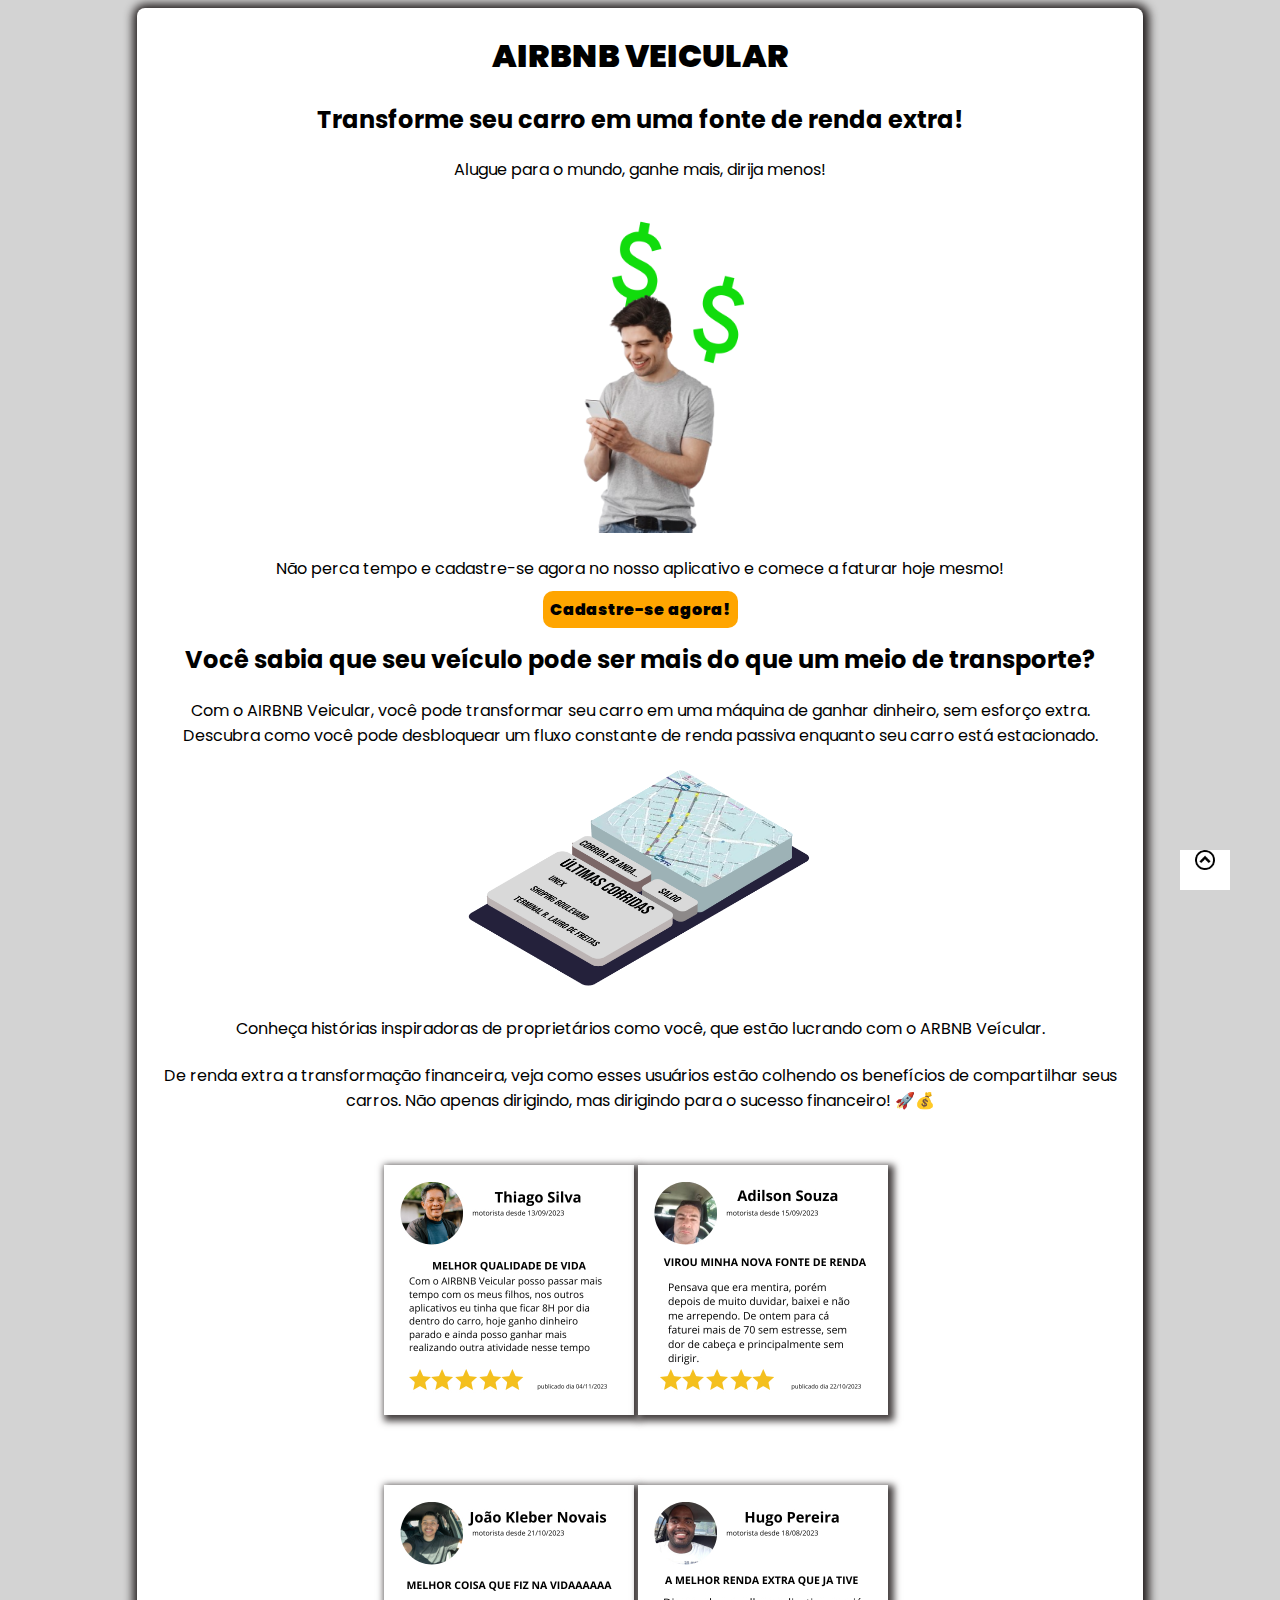
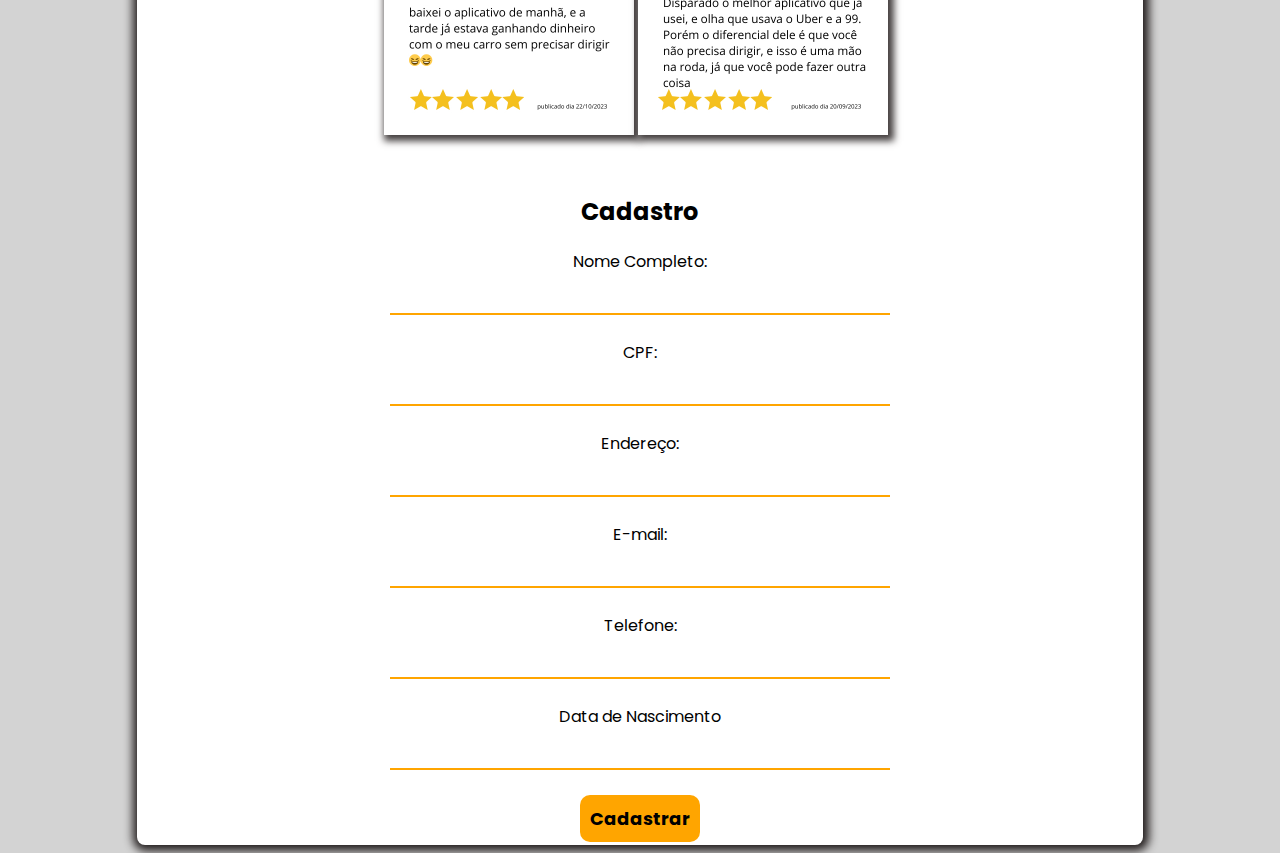
<file: AIRBNB Veicular/index.html>
<!DOCTYPE html>
<html lang="pt-br">
        

    <head>
        <meta charset="UTF-8">    
        <meta name="viewport" content="width=device-width, initial-scale=1.0">
        <meta http-equiv="X-UA-Compatible" content="IE=Edge" />

        <link rel="shortcut icon" href="./images/icon-logo.ico" type="image/x-icon">
        
        <title>AIRBNB Veicular</title>   

        <link rel="stylesheet" href="style.css">
        <script src="script.js"> </script>
    </head>
    <body> 
        <div id="fundo">
            <h1>AIRBNB VEICULAR</h1> 
            <h2> Transforme seu carro em uma fonte de renda extra!</h2>

            <p id="text1">Alugue para o mundo, ganhe mais, dirija menos! </p>
            <div>
                <img id="img1" alt=img1 src="./images/img1.png">
            
            </div>


            <p>Não perca tempo e cadastre-se agora no nosso aplicativo e comece a faturar hoje mesmo!</p>

            <a href="#cadastros" id="btn1"> Cadastre-se agora! </a>
        
            <h2>Você sabia que seu veículo pode ser mais do que um meio de transporte?</h2>
        
            <h4>Com o AIRBNB Veicular, você pode transformar seu carro em uma máquina de ganhar dinheiro, sem esforço extra. 
                <br>Descubra como você pode desbloquear um fluxo constante de renda passiva enquanto seu carro está estacionado.</h4>
            <div>
                <img id="img2" alt=img2 src="./images/ultimascorridas.png">
            
            </div>
        
            <h4>Conheça histórias inspiradoras de proprietários como você, que estão lucrando com o ARBNB Veícular.</h4>
        
            <h4>De renda extra a transformação financeira, veja como esses usuários estão colhendo os benefícios de compartilhar seus carros. Não apenas dirigindo, mas dirigindo para o sucesso financeiro! 🚀💰 </h4>

            <div id="xp1">
                <div id="experiencia1">
                    <img id="feedback1" class="feedback" alt="feedback1" src="./images/feedback1.jpg">
                    <img id="feedback2" class="feedback" alt="feedback1" src="./images/feedback2.jpg">
                </div>

            </div>

            <div id="xp2">
                <div id="experiencia2">
                    <img id="feedback3" class="feedback" alt="feedback1" src="./images/feedback3.jpg">
                    
                    <img id="feedback4" class="feedback" alt="feedback1" src="./images/feedback4.jpg">
                </div>

            </div>
        
            <section id="cadastros"> 
                <h2> Cadastro</h2>

                <div id="cadastro">

                    <div class="input-field">
                    <label for="text"> Nome Completo:</label> 
                    <input type="text" id="info">
                </div>
                    <div class="input-field">
                        <label for="text">CPF:</label> 
                        <input type="number" id="info1">
                    </div>
                    <div class="input-field">
                        <label for="text">Endereço:</label> 
                        <input type="text" id="info2">
                    </div>
                    <div class="input-field">
                        <label for="text">E-mail:</label> 
                        <input type="text" id="info3">
                    </div>

                    <div class="input-field">
                        <label for="text"> Telefone: </label> 
                        <input type="text" id="info4">
                    </div>

                    <div class="input-field">
                        <label for="text">Data de Nascimento</label> 
                        <input type="text" id="info5">
                    </div>

                    <button onclick="apagartexto()" id="cadastrar" > 
                        Cadastrar

                    </button>
    
                </div>
            </section>

            <a href="#fundo">
            
                <div class="topo">
                    <img id="seta" alt="seta" src="./images/circle-up.png">
                </div>
            </a>
        </div>

       
    </body>        


    <footer> 
    </footer>
    </html>
</file>
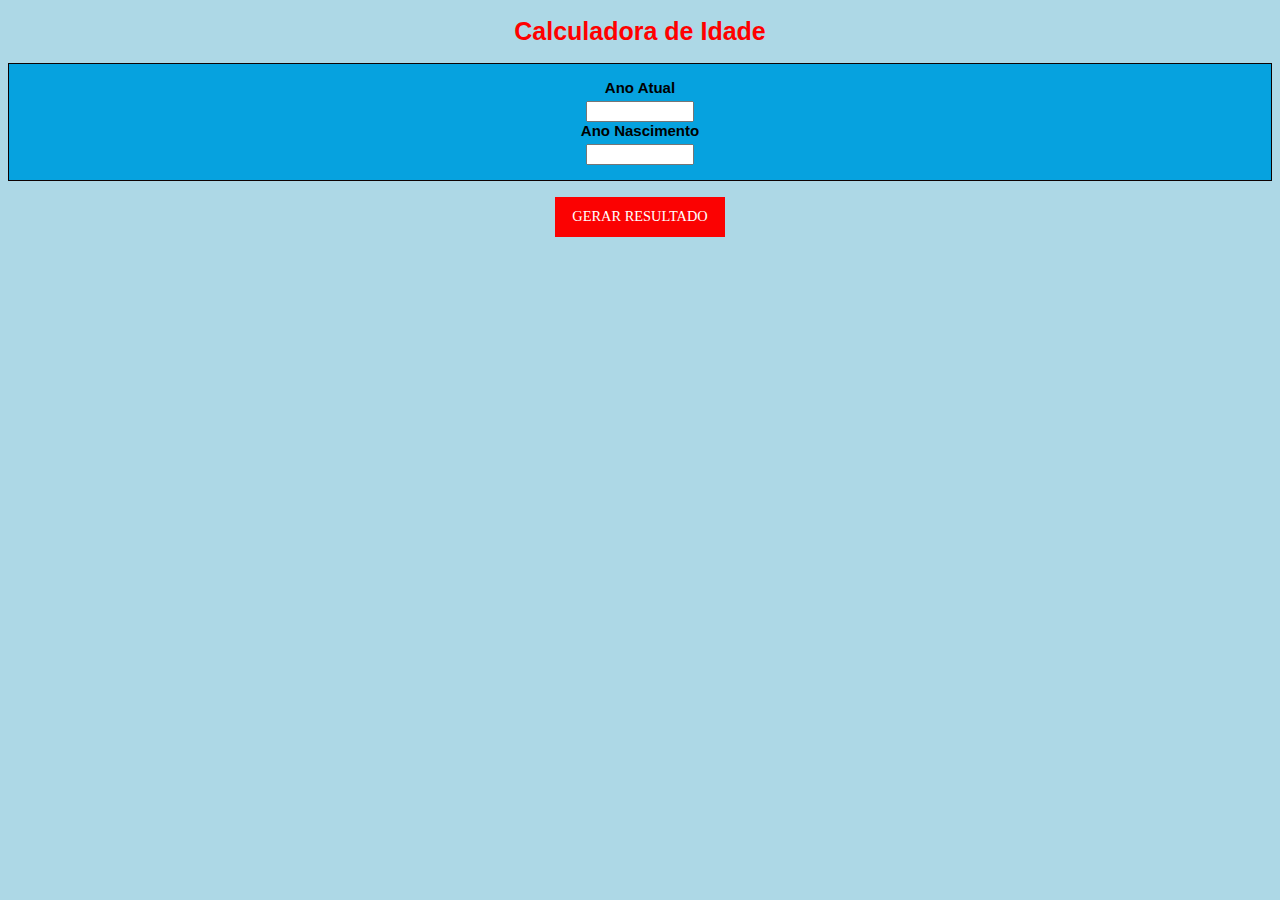
<file: main.html>
<!DOCTYPE html>
<html lang="pt-br">
<head>
    <meta charset="UTF-8">
    <meta http-equiv="X-UA-Compatible" content="IE=edge">
    <meta name="viewport" content="width=device-width, initial-scale=1.0">
    <title> Calculadora de Idade</title>

    <link rel="stylesheet" type="text/css" href="estilo.css">

    <script src="script.js"></script>

</head>

<body>
    <!--Meu Cabeçalho-->

    <header>
        <h1>Calculadora de Idade</h1>
    </header>

    <!--minha div-->

    <h2><div>
        
        Ano Atual<br>
        <input type="number" name="campo1" id="campo1"><br>

        Ano Nascimento<br>
        <input type="number" name="campo2" id="campo2"><br>
    </div></H2>
    <p class="box-btn">  
        <a href="#" class="btn elastico" id="imprimir" onclick="imprimir()"> Gerar resultado</a>
    
    </p>
    
    <!--div oculta-->

    <h2><div class="container">
        <h2>Resultado</h2>
        <p> Você tem <span id="idade"></span> anos.<p>

    </div></h2>
    
    </h1>
    

        <!--meu rodapé-->
    <footer>
    </footer>


</body>
</file>
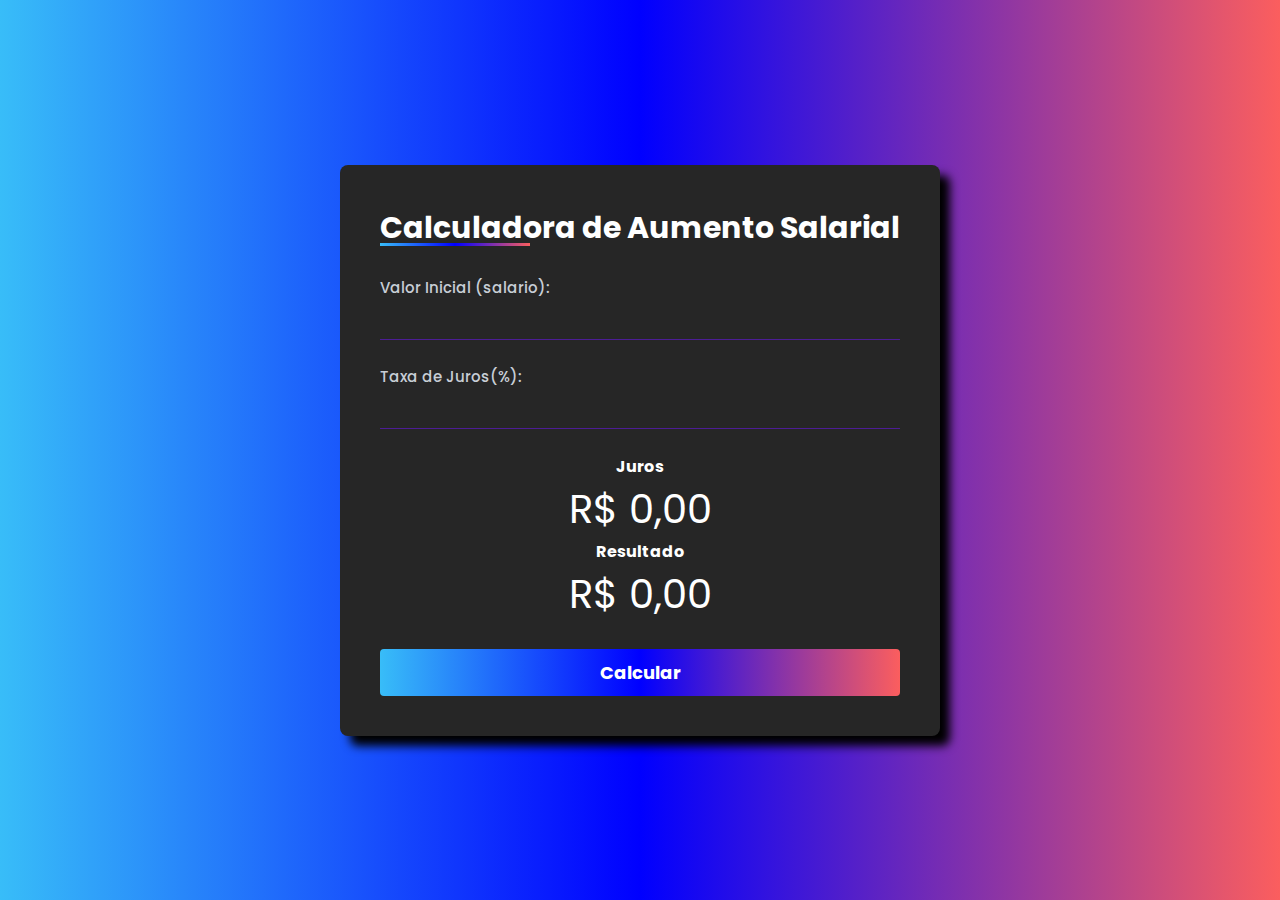
<file: Aumento Salarial/salario.html>
<!DOCTYPE html>
<html lang="en">
    <head>
        <meta charset="UTF-8">
        <meta http-equiv="X-UA-Compatible" content="IE=edge">
        <meta name="viewport" content="width=device-width, initial-scale=1.0">
        <title>Calcular Aumento Salarial</title>
      
        <link rel="stylesheet" type="text/css" href="estilo.css">      

    </head>

    <body>
        <main id="container">
            <div id="calculator">
            
                <h2>Calculadora de Aumento Salarial</h2>
            
                <div id="input_box">
                    <div class="input-field">
                        <label for="value"> Valor Inicial (salario):</label>
                        <input type="number" id="value">
                    </div>
                    <div class="input-field">
                        <label for="fee"> Taxa de Juros(%):</label> 
                        <input type="number" id="fee">
                    </div>
                                    
                </div>
            
                <div id="result">
                    
                    <h4>Juros</h4>
                    <span id="juros">
                        R$ 0,00
                    </span>

                    <h4>Resultado</h4>
                    <span id="total">
                        R$ 0,00
                    </span>
                </div>
            
                <button id="calculate">
                    Calcular
                </button>

            </div>
            
            
        </main>

        <script type="text/javascript" src="script.js"></script>

    </body>
 
  



</html>
</file>
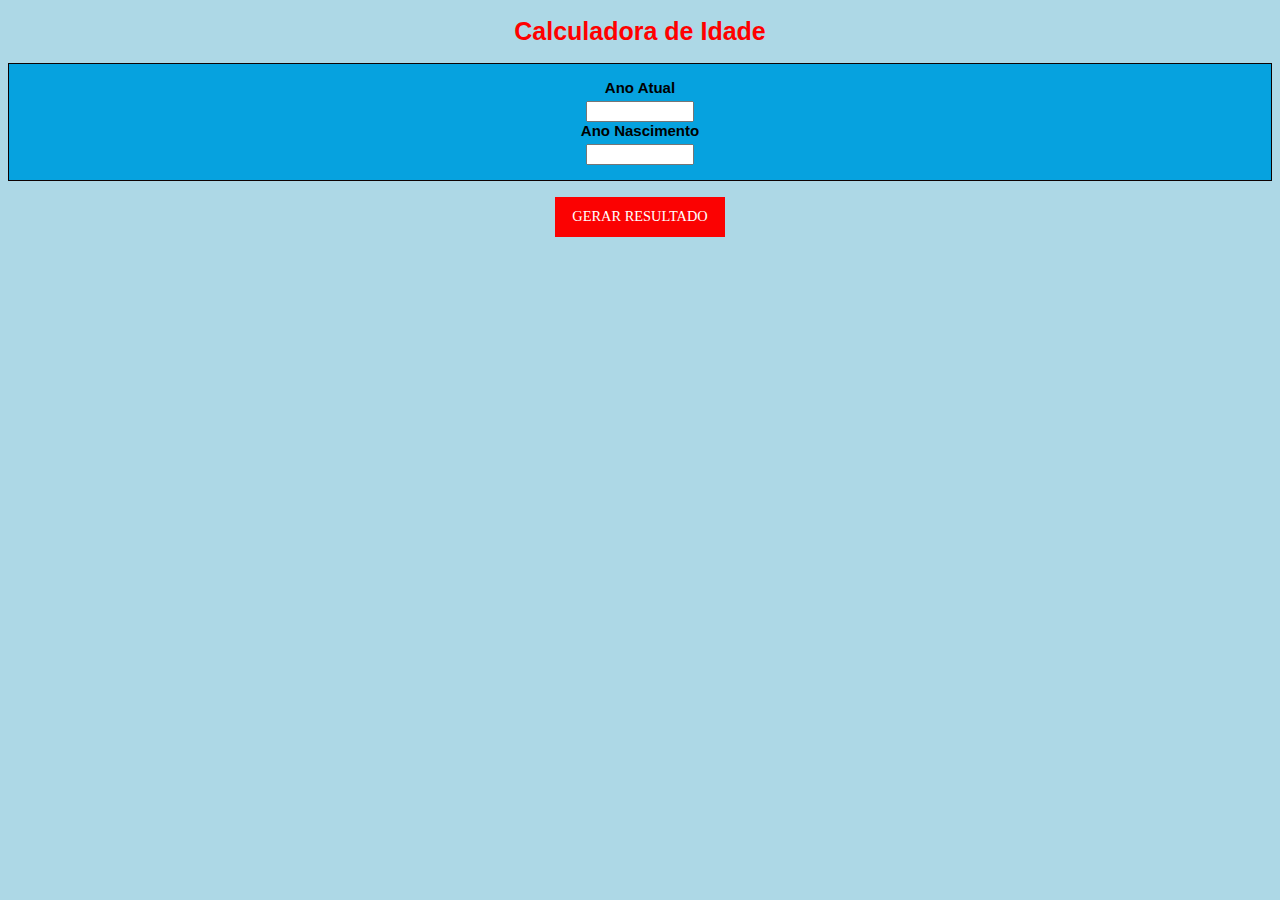
<file: Calculadora de Idade/main.html>
<!DOCTYPE html>
<html lang="pt-br">
<head>
    <meta charset="UTF-8">
    <meta http-equiv="X-UA-Compatible" content="IE=edge">
    <meta name="viewport" content="width=device-width, initial-scale=1.0">
    <title> Calculadora de Idade</title>

    <link rel="stylesheet" type="text/css" href="estilo.css">

    <script src="script.js"></script>

</head>

<body>
    <!--Meu Cabeçalho-->

    <header>
        <h1>Calculadora de Idade</h1>
    </header>

    <!--minha div-->

    <h2><div>
        
        Ano Atual<br>
        <input type="number" name="campo1" id="campo1"><br>

        Ano Nascimento<br>
        <input type="number" name="campo2" id="campo2"><br>
    </div></H2>
    <p class="box-btn">  
        <a href="#" class="btn elastico" id="imprimir" onclick="imprimir()"> Gerar resultado</a>
    
    </p>
    
    <!--div oculta-->

    <h2><div class="container">
        <h2>Resultado</h2>
        <p> Você tem <span id="idade"></span> anos.<p>

    </div></h2>
    
    </h1>
    

        <!--meu rodapé-->
    <footer>
    </footer>


</body>
</file>
<file: AIRBNB Veicular/style.css>
@import url('https://fonts.googleapis.com/css2?family=Poppins:wght@100;400;600;700;800;900&display=swap');
@import url('https://fonts.googleapis.com/css2?family=Poppins:wght@100;400&family=Roboto&display=swap');

html{
    scroll-behavior: smooth;
}
*{
    font-family: "Poppins", sans-serif;
    font-weight: 400;

}
body{
    background: url(./images/img1.png), cover no-repeat;
    background-color: lightgray;   
    text-align: center;
    
    
    
}

#fundo{
    background-color: #FFFFFF;
    width: 1000px;
    margin-left: auto;
    margin-right: auto;
    box-shadow: 1px 1px 10px 5px #221d1d;
    padding: 3px 3px 3px;
    border-radius: 8px;
}

#xp1{
    background-color: #ffffff;
    width: 62pc;
    height: 20pc;
    display: flex;
    justify-content: center;
    align-items: center;

   
}

#xp2{
    background-color: #ffffff;
    width: 62pc;
    height: 20pc;
    display: flex;
    justify-content: space-evenly;
    align-items: center;

   
}


h1{
    color: #000;
    text-align: center;
    font-weight: 900;
}
h2{
    color: #000;
    font-family: 'Poppins', sans-serif;
    font-weight: 700;
}


.btn{
    background-color: orange;
    color: #000;
    cursor: pointer;
    padding: 10px;
    border: none;
    font-weight: bold;
    font-size: 18px;
    font-family: "Poppins", sans-serif;
    border-radius: 10px 10px 10px;
}

#img1{
    width: 300px;
    position: left, center;
    visibility: show;
}
#img2{
    width: 350px;
    position: right;
}

p #text1{
    position: static, top;
}

.feedback{
    width: 250px;
    box-shadow: 3px 3px 7px 3px #443f3f;
}




#cadastro{
    display: flex;
    align-items: center;
    flex-direction: column;
    gap: 25px;
}

.input-field{
    display: flex;
    flex-direction: column;
    width: 50%;
}

.input-field input{
    background-color: transparent;
    padding: 8px;
    border: none;
    border-bottom: 2px solid #ffa500;
    font-size: 15px;
}

.input-field input:focus{
    outline: none;
}

#cadastrar{
    background-color: orange;
    color: #000;
    cursor: pointer;
    padding: 10px;
    border: none;
    font-weight: bold;
    font-size: 18px;
    font-family: "Poppins", sans-serif;
    border-radius: 10px 10px 10px;

}

#btn1{
    color: black;
    font-family: "Poppins", sans-serif;
    font-weight: 900;
    text-decoration: none;
    background-color: orange;
    padding: 7px 7px 7px;
    border-radius: 10px 10px 10px;

}

.topo{
    background: #FFFFFF;
    position: fixed;
    bottom:10px;
    right: 50px;
    height: 40px;
    width: 50px;
    
}
#seta{
    width: 20px;
}
</file>
<file: estilo.css>
body{
        background-color: lightblue;
    }
    .container{
        background:rgb(11, 184, 237);
        color:#ffffff;
        padding: 10px;
        text-align: center;
        display: none;
        margin: 0px auto;
        /*visibility: hidden;*/
        
    }
    input{
        width: 100px;
        margin-top: 5px;
        margin-bottom: 40x;
    }
    h6{
        text-align: center;
        color: rgb(0, 0, 0);
        font: normal bold 20px helvetica, sans-serif;
        
    }
    button{
        width: 150px;
        background-color: black;
        color:rgb(249, 249, 249);
        text-align:center;
    }
    div{
        border: 1px solid rgb(12, 2, 2);
        background-color:rgb(6, 162, 223);
        text-align: center;
        padding: 15px;
    }
    h1{
        text-align: center;
        background-color: solid rgb(45, 18, 18);
        color: rgb(255, 0, 0);
        font: normal bold 25px verdana, sans-serif;
      
    }
    h2{
        text-align: center;
        background-color: solid rgb(246, 5, 5);
        color: rgb(0, 0, 0);
        font: normal bold 15px arial, sans-serif;
    }
    h3{
        text-align: center;
        background-color: solid rgb(45, 18, 18);
        color: rgb(255, 0, 0);
        font: normal bold 15px arial, sans-serif;
      
    }
    h4{
        background-color: rgb(2, 6, 6);
        text-align: center;
        color: rgb(251, 251, 251);
       
    }
    h5{
        border: 1px solid black;
        text-align: center;
        color: rgb(0, 0, 0);
        font: normal bold 100px arial, sans-serif;
    }
    


    .box-btn { text-align:center; }
    .btn {
     position: relative;
     display: inline-block;
     cursor: pointer;
     outline: none;
     border: 0;
     vertical-align: middle;
     text-decoration: none;
     font-size: inherit;
     font-family: 'Gill Sans', 'Gill Sans MT', Calibri, 'Trebuchet MS', sans-serif;
    }
    .btn.elastico {
  
      transition: all 0.6s cubic-bezier(0.65, -0.25, 0.25, 1.95);
      font-size:0.9em;
      font-family: 'calibri';
      color: #ffffff;
      padding: 0.8em 1.2em;
      background: #fb0202;
      text-transform: uppercase;
    }
    .btn.elastico:hover, .btn.elastico:focus, .btn.elastico:active {
  
      letter-spacing: 0.5rem;
    }
</file>
<file: Aumento Salarial/estilo.css>
@import url('https://fonts.googleapis.com/css2?family=Poppins:wght@100;200;300;400;500&display=swap');

:root{
    --linear-gradient:linear-gradient(90deg, #38bdf8,blue, rgb(251, 94, 94));
}

* {
    font-family: "Poppins", sans-serif;
    margin: 0;
    padding: 0;
    box-sizing: border-box;
}

#container {

    width: 100%;
    height: 100vh;
    display: flex;
    align-items: center;
    justify-content: center;
    background: var(--linear-gradient);
    color: white;
}

#calculator {
    background-color: #262626;
    padding: 40px;
    border-radius: 8px;
    box-shadow: 10px 10px 10px rgba(0,0,0.323);
    display: flex;
    flex-direction: column;
    gap: 25px;

}

#calculator h2{

    font-size:30px;
    position: relative;
}

#calculator h2::before{
    position: absolute;
    content:"";
    height: 3px;
    width: 150px;
    background: var(--linear-gradient);
    bottom: 5px;
}

#input_box{
    display: flex;
    flex-direction: column;
    gap: 25px;
}


.input-field{
    display:flex;
    flex-direction: column;
    width: 100%;
}

.input-field label{
    font-size: 15px;
    color: #c8ced6;
    font-weight: 500;
        
}

.input-field input{

    background-color: transparent;
    border: none;
    border-bottom: 1px solid #4c1d95;
    color: #fff;
    font-size: 20px;
    padding: 5px;
}

.input-field input:focus {
    outline:none;
}

#result{
    text-align: center;
}
#juros{
    font-size: 40px;
}
#total{
    font-size: 40px;
}

#calculate{
    background: var(--linear-gradient);
    border: none;
    padding: 10px;
    color: #fff;
    font-weight: bold;
    font-size: 18px;
    border-radius: 4px;
    cursor: pointer;
}
</file>
<file: Calculadora de Idade/estilo.css>
body{
        background-color: lightblue;
    }
    .container{
        background:rgb(11, 184, 237);
        color:#ffffff;
        padding: 10px;
        text-align: center;
        display: none;
        margin: 0px auto;
        /*visibility: hidden;*/
        
    }
    input{
        width: 100px;
        margin-top: 5px;
        margin-bottom: 40x;
    }
    h6{
        text-align: center;
        color: rgb(0, 0, 0);
        font: normal bold 20px helvetica, sans-serif;
        
    }
    button{
        width: 150px;
        background-color: black;
        color:rgb(249, 249, 249);
        text-align:center;
    }
    div{
        border: 1px solid rgb(12, 2, 2);
        background-color:rgb(6, 162, 223);
        text-align: center;
        padding: 15px;
    }
    h1{
        text-align: center;
        background-color: solid rgb(45, 18, 18);
        color: rgb(255, 0, 0);
        font: normal bold 25px verdana, sans-serif;
      
    }
    h2{
        text-align: center;
        background-color: solid rgb(246, 5, 5);
        color: rgb(0, 0, 0);
        font: normal bold 15px arial, sans-serif;
    }
    h3{
        text-align: center;
        background-color: solid rgb(45, 18, 18);
        color: rgb(255, 0, 0);
        font: normal bold 15px arial, sans-serif;
      
    }
    h4{
        background-color: rgb(2, 6, 6);
        text-align: center;
        color: rgb(251, 251, 251);
       
    }
    h5{
        border: 1px solid black;
        text-align: center;
        color: rgb(0, 0, 0);
        font: normal bold 100px arial, sans-serif;
    }
    


    .box-btn { text-align:center; }
    .btn {
     position: relative;
     display: inline-block;
     cursor: pointer;
     outline: none;
     border: 0;
     vertical-align: middle;
     text-decoration: none;
     font-size: inherit;
     font-family: 'Gill Sans', 'Gill Sans MT', Calibri, 'Trebuchet MS', sans-serif;
    }
    .btn.elastico {
  
      transition: all 0.6s cubic-bezier(0.65, -0.25, 0.25, 1.95);
      font-size:0.9em;
      font-family: 'calibri';
      color: #ffffff;
      padding: 0.8em 1.2em;
      background: #fb0202;
      text-transform: uppercase;
    }
    .btn.elastico:hover, .btn.elastico:focus, .btn.elastico:active {
  
      letter-spacing: 0.5rem;
    }
</file>
